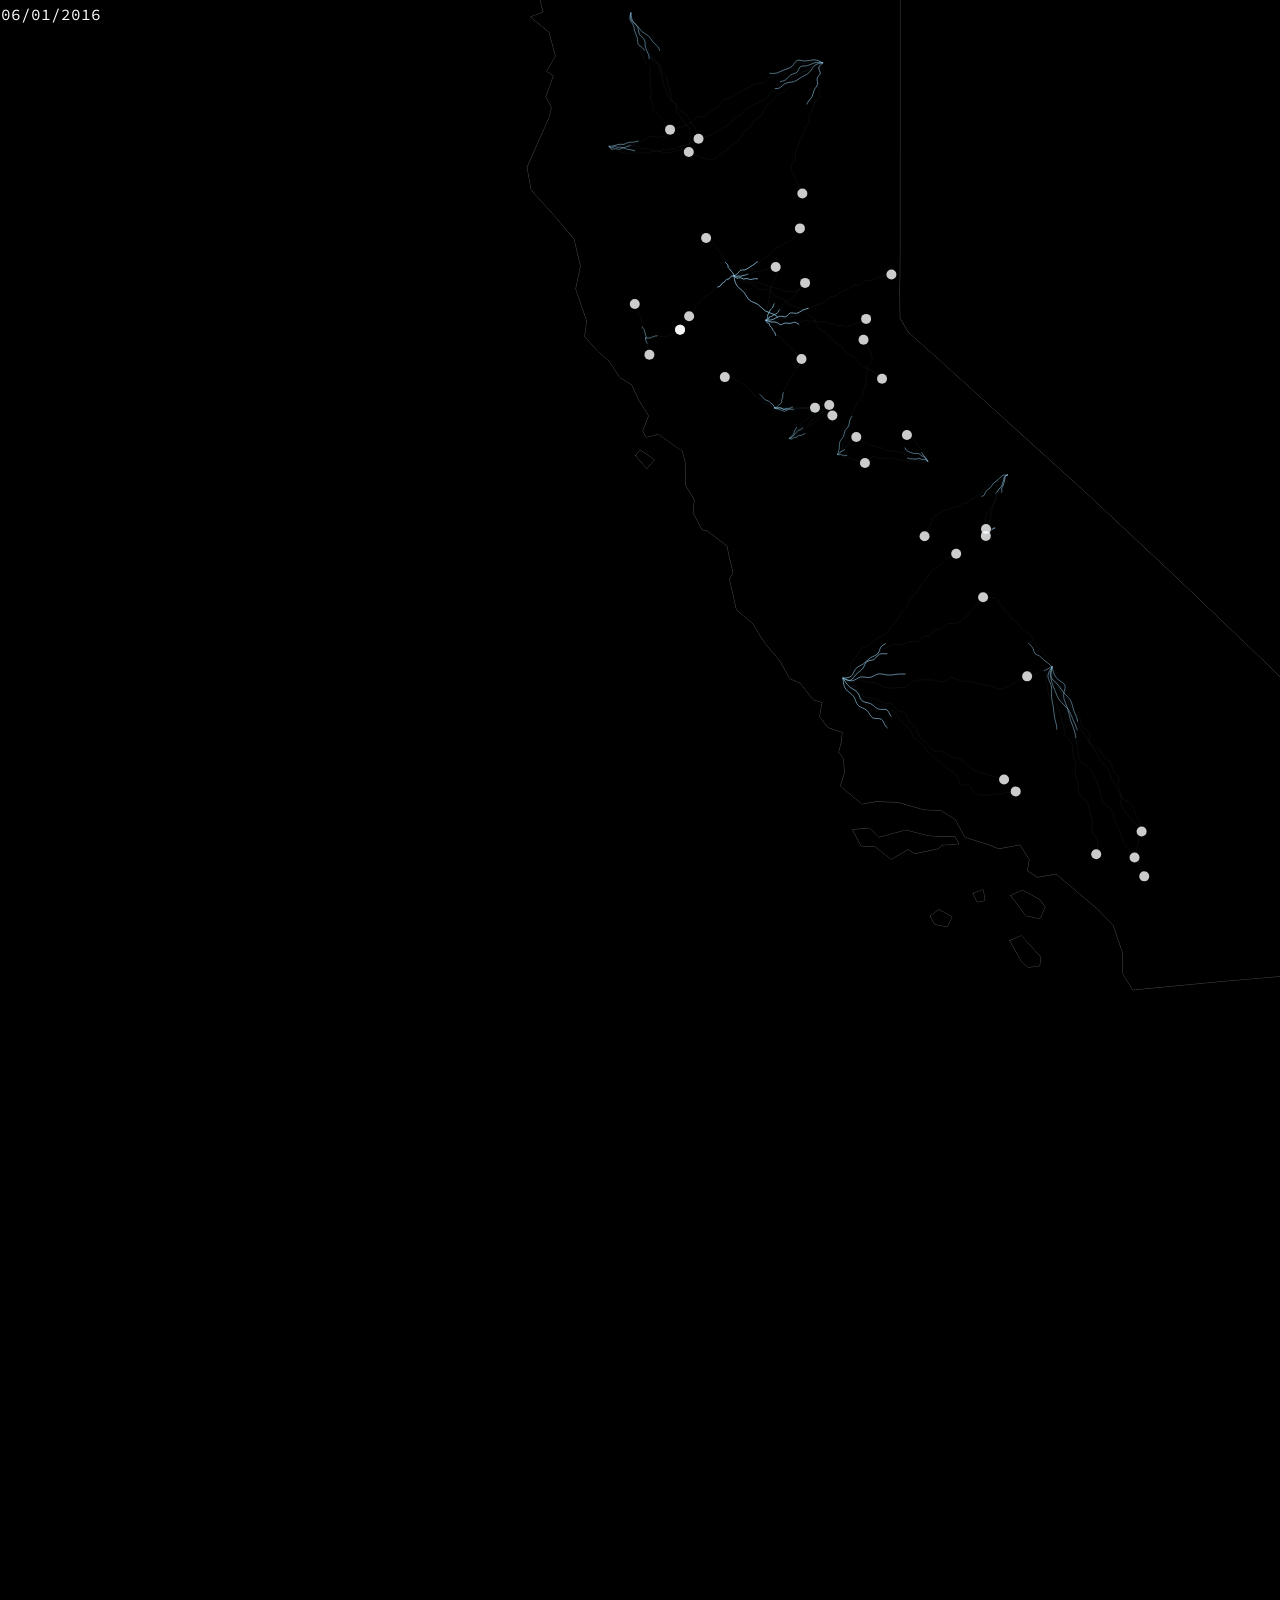
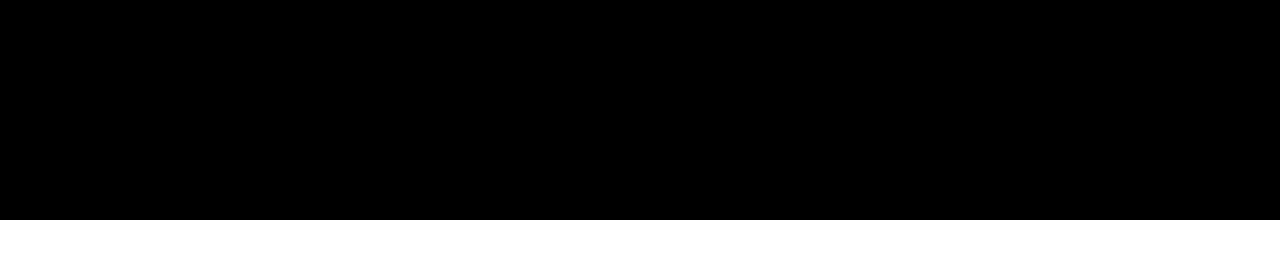
<file: legacy/index.html>
<!DOCTYPE html>
<html lang="en">

<head>
	<title>Drought Viz (2016 original)</title>
	
	<link rel="stylesheet" href="libs/css/style.css">
	<link rel="stylesheet" href="libs/css/d3.slider.css" />
	
	<script src="libs/js/d3.v3.min.js"></script>
	<script src="libs/js/topojson.v1.min.js"></script>
	<script src="libs/js/queue.v1.min.js"></script>
	<script src="libs/js/jquery.min.js"></script>
	<script src="libs/js/jquery.csv-0.71.min.js"></script>
</head>

<body>
	<script type="text/javascript" src="main.js"></script>
</body>

</html>
</file>
<file: legacy/libs/css/style.css>
@import url(https://fonts.googleapis.com/css?family=Source+Code+Pro:400,600);
body {font-family: "Source Code Pro", Consolas, monaco, monospace; line-height: 160%; font-size: 16px;  margin: 0; }


button {
  padding: 5px 10px;
}
.graticule {
    fill: none;
    stroke: #777;
    stroke-width: .5px;
    stroke-opacity: .5;
}
div.title {
    color: black;
    font-family: sans-serif;
    font-size: 120%;
    font-weight: 100;
    padding: 0 0 0.5em 0;
}
body {
    height: 100%;
    width: 100%;
}
svg {
    background-color: black;
    height: 100%;
    width: 100%;
    z-index:0;
}
.county {
    fill: black;
    stroke-width: 1px;
    cursor: pointer;
}
.county:hover {
    opacity: .3;
    fill: red;
}
.exterior-boundary {
    fill: none;
    stroke: white;
    stroke-linejoin: round;
    stroke-width: .3px;
}
div.tooltip {
    line-height: 1;
    position: absolute;
    text-align: center;
    width: 200px;
    font-size: 14px;
    padding: 16px;
    color: #fff;
    background: rgba(0, 0, 0, 0.8);
    border-radius: 2px;
}
g.california path {
    fill: #F7DFAD;
    stroke: #777;
}
path {
    fill: none;
    stroke-linejoin: round;
    stroke-linecap: round;
}
g.reservoirs circle {
    fill: white;
    opacity: .8;
    cursor: pointer;
}
</file>
<file: legacy/libs/css/d3.slider.css>
.d3-slider {
    position: relative;
    font-family: Verdana,Arial,sans-serif;
    font-size: 1.1em;
    border: 1px solid #aaaaaa;
    z-index: 2;
}

.d3-slider-horizontal {
    height: .8em;
}  

.d3-slider-range {
  background:#2980b9;
  left:0px;
  right:0px;
  height: 0.8em;
  position: absolute;
}

.d3-slider-range-vertical {
  background:#2980b9;
  left:0px;
  right:0px;
  position: absolute;
  top:0;
}

.d3-slider-vertical {
    width: .8em;
    height: 100px;
}      

.d3-slider-handle {
    position: absolute;
    width: 1.2em;
    height: 1.2em;
    border: 1px solid #d3d3d3;
    border-radius: 4px;
    background: #eee;
    background: linear-gradient(to bottom, #eee 0%, #ddd 100%);
    z-index: 3;
}

.d3-slider-handle:hover {
    border: 1px solid #999999;
}

.d3-slider-horizontal .d3-slider-handle {
    top: -.3em;
    margin-left: -.6em;
}

.d3-slider-axis {
    position: relative;
    z-index: 1;    
}

.d3-slider-axis-bottom {
    top: .8em;
}

.d3-slider-axis-right {
    left: .8em;
}

.d3-slider-axis path {
    stroke-width: 0;
    fill: none;
}

.d3-slider-axis line {
    fill: none;
    stroke: #aaa;
    shape-rendering: crispEdges;
}

.d3-slider-axis text {
    font-size: 11px;
}

.d3-slider-vertical .d3-slider-handle {
    left: -.25em;
    margin-left: 0;
    margin-bottom: -.6em;      
}
</file>
